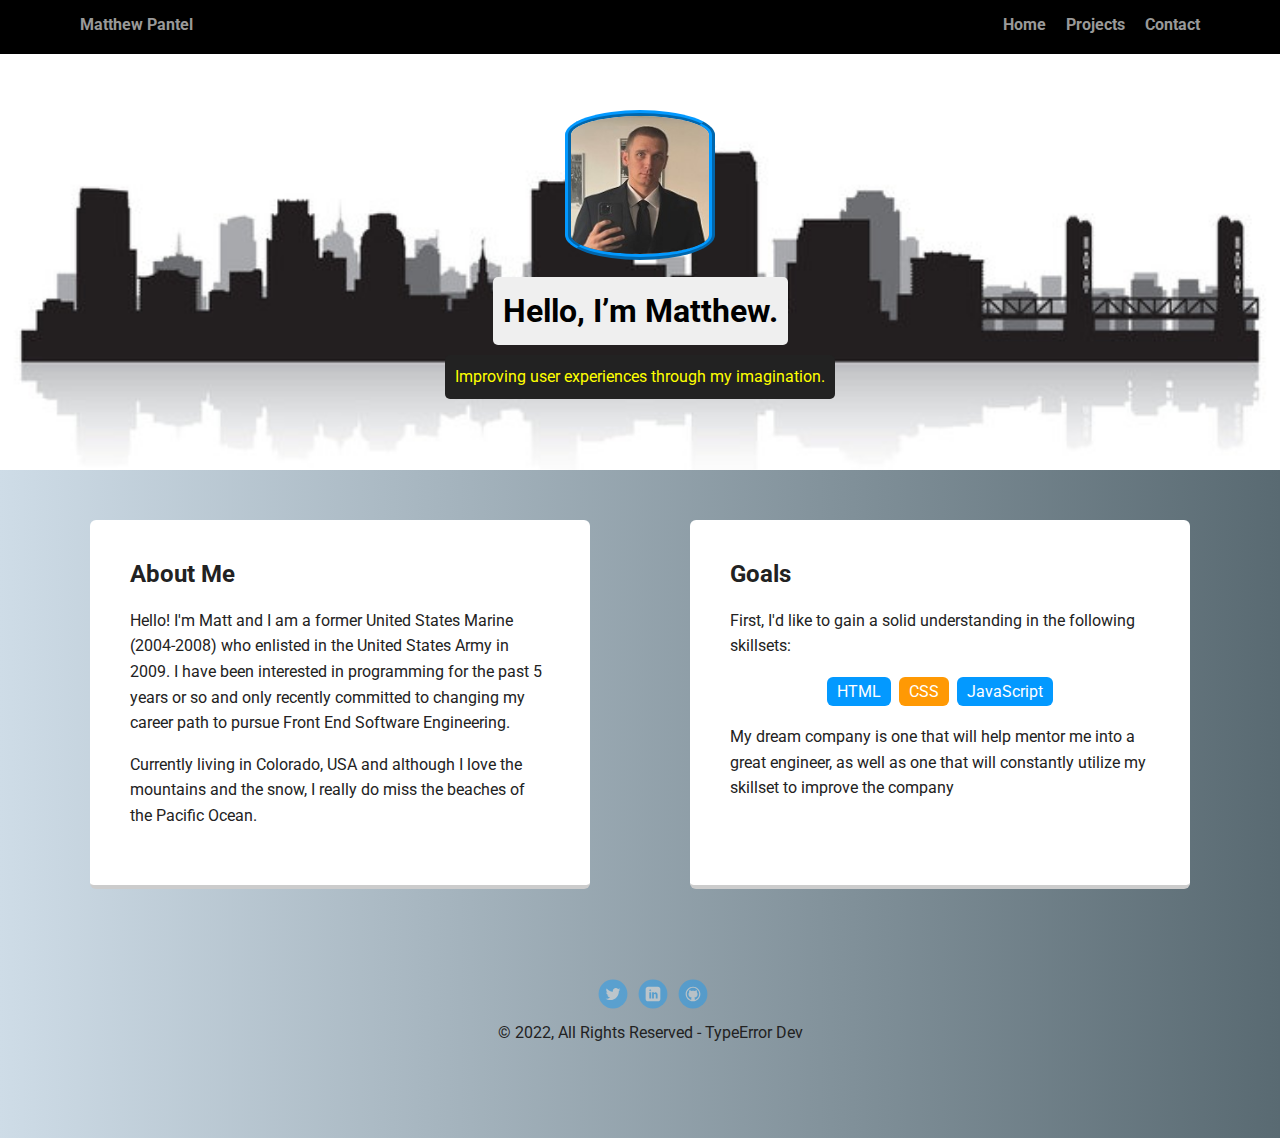
<file: index.html>
<!DOCTYPE html>
<html lang="en">
  <head>
    <meta charset="utf-8" />
    <title>Matthew Pantel's Profile</title>
    <meta name="viewport" content="width=device-width, initial-scale=1.0" />
    <link rel="stylesheet" href="styles.css" />
    <link
      href="https://fonts.googleapis.com/css?family=Muli%7CRoboto:400,300,500,700,900"
      rel="stylesheet"
    />
  </head>
  <body class="index">
    <nav class="navbar">
      <ul class="nav">
        <li class="name"><a href="index.html">Matthew Pantel</a></li>
        <li><a href="index.html">Home</a></li>
        <li><a href="project.html">Projects</a></li>
        <li><a href="contact.html">Contact</a></li>
      </ul>
    </nav>

    <header>
      <img
        src="images/pfp.jpg"
        alt="Drawing of Matthew"
        class="profile-image"
      />
      <h1 class="tag name">Hello, I’m Matthew.</h1>
      <p class="tag location">
        Improving user experiences through my imagination.
      </p>
    </header>

    <main class="flex">
      <article class="infocard">
        <h2>About Me</h2>
        <p>
          Hello! I'm Matt and I am a former United States Marine (2004-2008) who
          enlisted in the United States Army in 2009. I have been interested in
          programming for the past 5 years or so and only recently committed to
          changing my career path to pursue Front End Software Engineering.
        </p>
        <p>
          Currently living in Colorado, USA and although I love the mountains
          and the snow, I really do miss the beaches of the Pacific Ocean.
        </p>
      </article>

      <article class="infocard">
        <h2>Goals</h2>
        <p>
          First, I'd like to gain a solid understanding in the following
          skillsets:
        </p>
        <ul class="skills">
          <li>HTML</li>
          <li>CSS</li>
          <li>JavaScript</li>
        </ul>
        <p>
          My dream company is one that will help mentor me into a great
          engineer, as well as one that will constantly utilize my skillset to
          improve the company
        </p>
      </article>
    </main>
    <footer>
      <ul>
        <li>
          <a
            href="https://twitter.com/TypeErrorDev"
            target="_blank"
            class="social twitter"
            >Twitter</a
          >
        </li>
        <li>
          <a
            href="https://www.linkedin.com/in/matthewpantel/"
            target="_blank"
            class="social linkedin"
            >LinkedIn</a
          >
        </li>
        <li>
          <a
            href="https://github.com/TypeErrorDev"
            target="_blank"
            class="social github"
            >Github</a
          >
        </li>
      </ul>
      <p class="copyright">&copy; 2022, All Rights Reserved - TypeError Dev</p>
    </footer>
  </body>
</html>
</file>
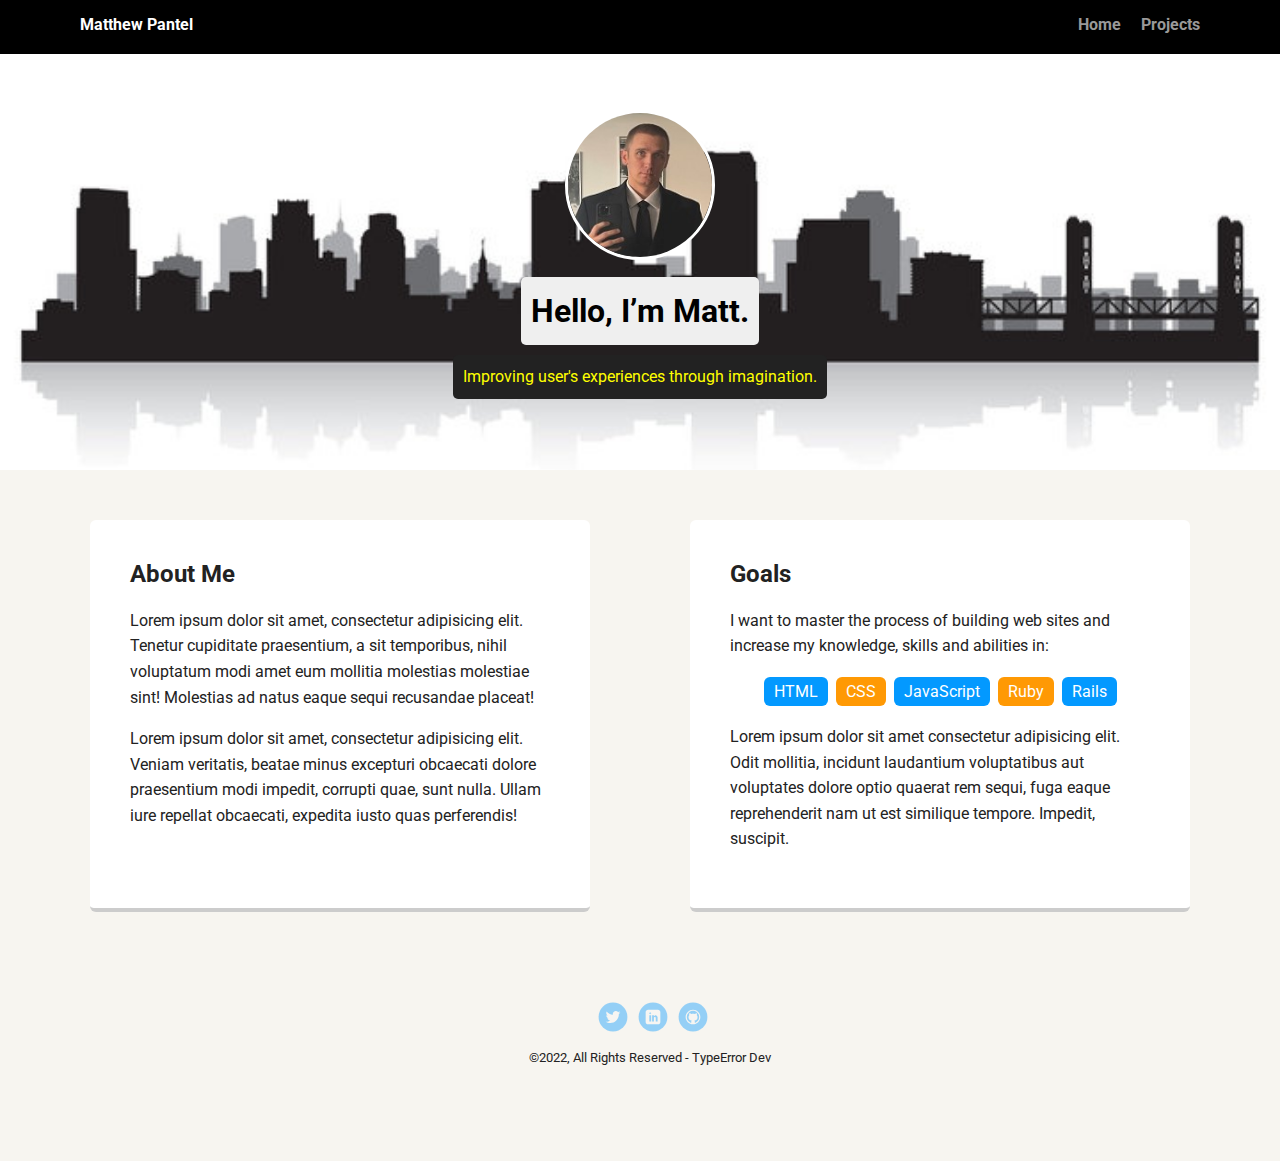
<file: HTML/index.html>
<!DOCTYPE html>
<html lang="en">
  <head>
    <meta charset="utf-8" />
    <title>Matthew Pantel's Profile</title>
    <meta name="viewport" content="width=device-width, initial-scale=1.0" />
    <link rel="stylesheet" href="/CSS/style.css" />
    <link
      href="https://fonts.googleapis.com/css?family=Muli%7CRoboto:400,300,500,700,900"
      rel="stylesheet"
    />
  </head>
  <body>
    <div class="main-nav">
      <ul class="nav">
        <li class="name">Matthew Pantel</li>
        <li><a href="index.html">Home</a></li>
        <li><a href="projects.html">Projects</a></li>
      </ul>
    </div>

    <header>
      <img
        src="/images/pfp.jpg"
        alt="Drawing of Jane Smith"
        class="profile-image"
      />
      <h1 class="tag name">Hello, I’m Matt.</h1>
      <p class="tag location">
        Improving user's experiences through imagination.
      </p>
    </header>

    <main class="flex">
      <div class="card">
        <h2>About Me</h2>
        <p>
          Lorem ipsum dolor sit amet, consectetur adipisicing elit. Tenetur
          cupiditate praesentium, a sit temporibus, nihil voluptatum modi amet
          eum mollitia molestias molestiae sint! Molestias ad natus eaque sequi
          recusandae placeat!
        </p>
        <p>
          Lorem ipsum dolor sit amet, consectetur adipisicing elit. Veniam
          veritatis, beatae minus excepturi obcaecati dolore praesentium modi
          impedit, corrupti quae, sunt nulla. Ullam iure repellat obcaecati,
          expedita iusto quas perferendis!
        </p>
      </div>

      <div class="card">
        <h2>Goals</h2>
        <p>
          I want to master the process of building web sites and increase my
          knowledge, skills and abilities in:
        </p>
        <ul class="skills">
          <li>HTML</li>
          <li>CSS</li>
          <li>JavaScript</li>
          <li>Ruby</li>
          <li>Rails</li>
        </ul>
        <p>
          Lorem ipsum dolor sit amet consectetur adipisicing elit. Odit
          mollitia, incidunt laudantium voluptatibus aut voluptates dolore optio
          quaerat rem sequi, fuga eaque reprehenderit nam ut est similique
          tempore. Impedit, suscipit.
        </p>
      </div>
    </main>
    <footer>
      <ul>
        <li>
          <a
            href="https://twitter.com/TypeErrorDev"
            target="_blank"
            class="social twitter"
            >Twitter</a
          >
        </li>
        <li>
          <a
            href="https://www.linkedin.com/in/matthewpantel/"
            target="_blank"
            class="social linkedin"
            >LinkedIn</a
          >
        </li>
        <li>
          <a
            href="https://github.com/TypeErrorDev"
            target="_blank"
            class="social github"
            >Github</a
          >
        </li>
      </ul>
      <p class="copyright">
        <small>&copy;2022, All Rights Reserved - TypeError Dev</small>
      </p>
    </footer>
  </body>
</html>
</file>
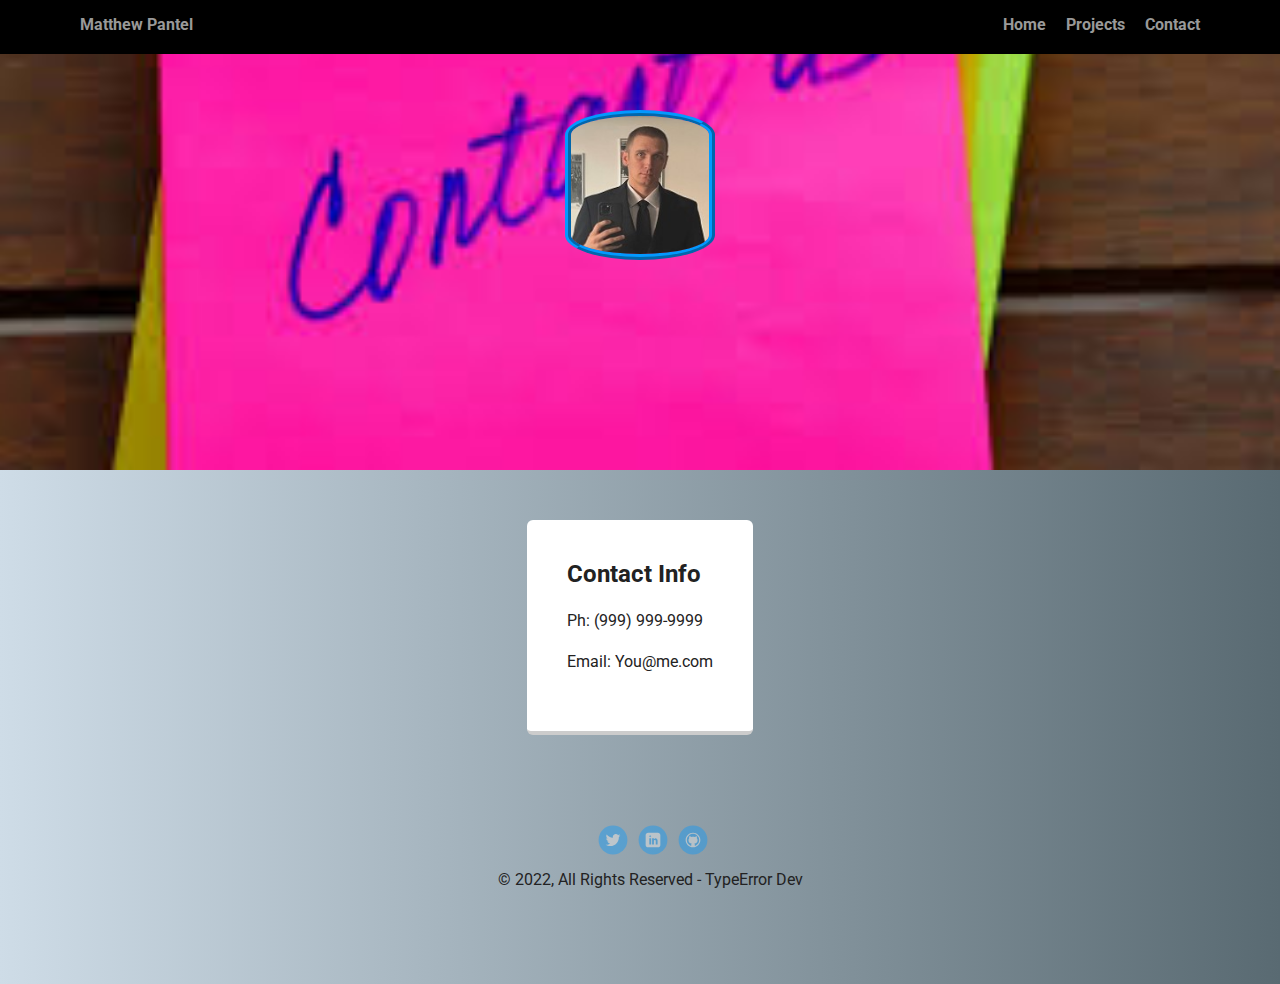
<file: contact.html>
<!DOCTYPE html>
<html lang="en">
  <head>
    <meta charset="utf-8" />
    <title>Matthew Pantel's Profile</title>
    <meta name="viewport" content="width=device-width, initial-scale=1.0" />
    <link rel="stylesheet" href="styles.css" />
    <link
      href="https://fonts.googleapis.com/css?family=Muli%7CRoboto:400,300,500,700,900"
      rel="stylesheet"
    />
  </head>
  <body class="contact">
    <nav class="navbar">
      <ul class="nav">
        <li class="name"><a href="index.html">Matthew Pantel</a></li>
        <li><a href="index.html">Home</a></li>
        <li><a href="project.html">Projects</a></li>
        <li><a href="contact.html">Contact</a></li>
      </ul>
    </nav>

    <header class="contact-banner">
      <img
        src="images/pfp.jpg"
        alt="Drawing of Matthew"
        class="profile-image"
        id="contact-profile"
      />
    </header>

    <main class="flex">
      <section class="infocard" id="contact">
        <h2>Contact Info</h2>
        <p>Ph: (999) 999-9999</p>
        <p>Email: You@me.com</p>
      </section>
    </main>
    <footer>
      <ul>
        <li>
          <a
            href="https://twitter.com/TypeErrorDev"
            target="_blank"
            class="social twitter"
            >Twitter</a
          >
        </li>
        <li>
          <a
            href="https://www.linkedin.com/in/matthewpantel/"
            target="_blank"
            class="social linkedin"
            >LinkedIn</a
          >
        </li>
        <li>
          <a
            href="https://github.com/TypeErrorDev"
            target="_blank"
            class="social github"
            >Github</a
          >
        </li>
      </ul>
      <p class="copyright">&copy; 2022, All Rights Reserved - TypeError Dev</p>
    </footer>
  </body>
</html>
</file>
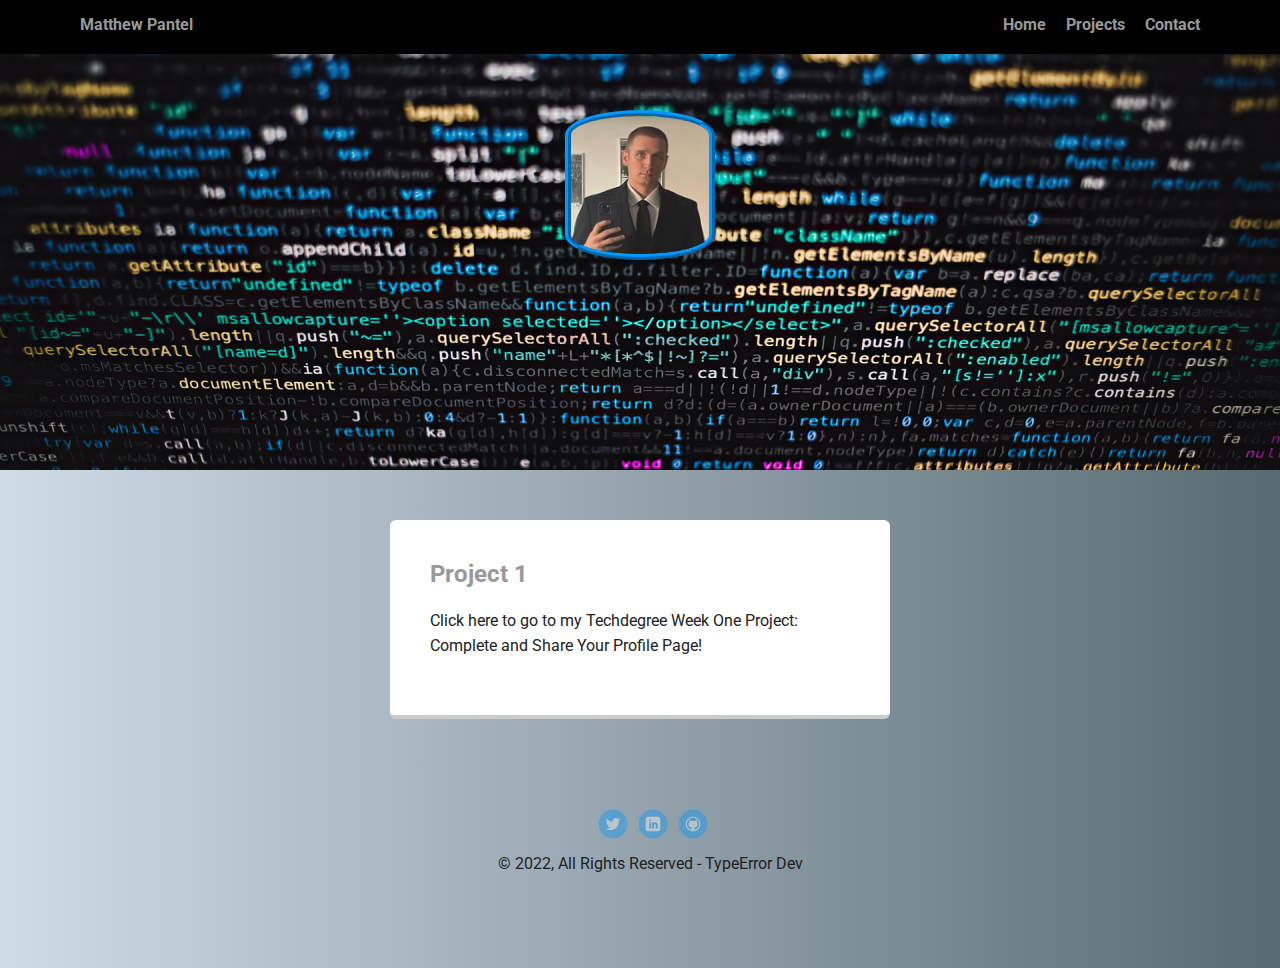
<file: project.html>
<!DOCTYPE html>
<html lang="en">
  <head>
    <meta charset="utf-8" />
    <title>Matthew Pantel's Profile</title>
    <meta name="viewport" content="width=device-width, initial-scale=1.0" />
    <link rel="stylesheet" href="styles.css" />
    <link
      href="https://fonts.googleapis.com/css?family=Muli%7CRoboto:400,300,500,700,900"
      rel="stylesheet"
    />
  </head>
  <body class="projects">
    <nav class="navbar">
      <ul class="nav">
        <li class="name"><a href="index.html">Matthew Pantel</a></li>
        <li><a href="index.html">Home</a></li>
        <li><a href="project.html">Projects</a></li>
        <li><a href="contact.html">Contact</a></li>
      </ul>
    </nav>

    <header class="project-banner">
      <img
        src="images/pfp.jpg"
        alt="Drawing of Matthew"
        class="profile-image"
        id="project-profile"
      />
    </header>

    <main class="flex">
      <section class="infocard">
        <h2>
          <a
            href="https://github.com/TypeErrorDev/Week-One-Project"
            target="_blank"
            id="github-project1"
            >Project 1</a
          >
        </h2>
        <p>
          Click here to go to my Techdegree Week One Project: Complete and Share
          Your Profile Page!
        </p>
      </section>
    </main>
    <footer>
      <ul>
        <li>
          <a
            href="https://twitter.com/TypeErrorDev"
            target="_blank"
            class="social twitter"
            >Twitter</a
          >
        </li>
        <li>
          <a
            href="https://www.linkedin.com/in/matthewpantel/"
            target="_blank"
            class="social linkedin"
            >LinkedIn</a
          >
        </li>
        <li>
          <a
            href="https://github.com/TypeErrorDev"
            target="_blank"
            class="social github"
            >Github</a
          >
        </li>
      </ul>
      <p class="copyright">&copy; 2022, All Rights Reserved - TypeError Dev</p>
    </footer>
  </body>
</html>
</file>
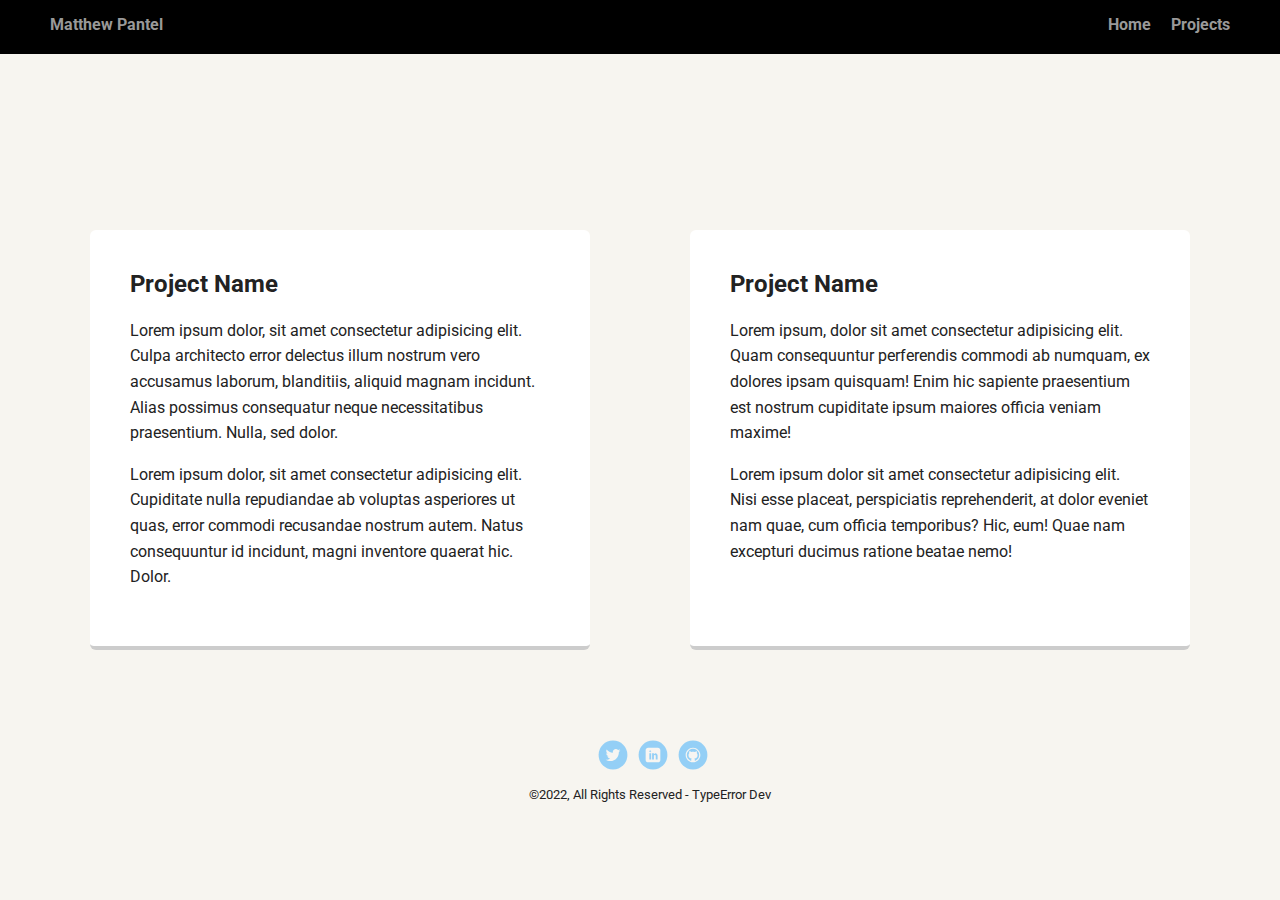
<file: HTML/projects.html>
<!DOCTYPE html>
<html lang="en">
  <head>
    <meta charset="utf-8" />
    <title>Matthew Pantel's Projects</title>
    <meta name="viewport" content="width=device-width, initial-scale=1.0" />
    <link rel="stylesheet" href="/CSS/style_projects.css" />
    <link
      href="https://fonts.googleapis.com/css?family=Muli%7CRoboto:400,300,500,700,900"
      rel="stylesheet"
    />
  </head>
  <body>
    <div class="main-nav">
      <ul class="nav">
        <li class="name"><a href="index.html">Matthew Pantel</a></li>
        <li><a href="index.html">Home</a></li>
        <li><a href="projects.html">Projects</a></li>
      </ul>
    </div>

    <main class="flex">
      <div class="card">
        <h2>Project Name</h2>
        <p>
          Lorem ipsum dolor, sit amet consectetur adipisicing elit. Culpa
          architecto error delectus illum nostrum vero accusamus laborum,
          blanditiis, aliquid magnam incidunt. Alias possimus consequatur neque
          necessitatibus praesentium. Nulla, sed dolor.
        </p>
        <p>
          Lorem ipsum dolor, sit amet consectetur adipisicing elit. Cupiditate
          nulla repudiandae ab voluptas asperiores ut quas, error commodi
          recusandae nostrum autem. Natus consequuntur id incidunt, magni
          inventore quaerat hic. Dolor.
        </p>
      </div>

      <div class="card">
        <h2>Project Name</h2>
        <p>
          Lorem ipsum, dolor sit amet consectetur adipisicing elit. Quam
          consequuntur perferendis commodi ab numquam, ex dolores ipsam
          quisquam! Enim hic sapiente praesentium est nostrum cupiditate ipsum
          maiores officia veniam maxime!
        </p>

        <p>
          Lorem ipsum dolor sit amet consectetur adipisicing elit. Nisi esse
          placeat, perspiciatis reprehenderit, at dolor eveniet nam quae, cum
          officia temporibus? Hic, eum! Quae nam excepturi ducimus ratione
          beatae nemo!
        </p>
      </div>
    </main>
    <footer>
      <ul>
        <li>
          <a
            href="https://twitter.com/TypeErrorDev"
            target="_blank"
            class="social twitter"
            >Twitter</a
          >
        </li>
        <li><a href="#" class="social linkedin">LinkedIn</a></li>
        <li><a href="#" class="social github">Github</a></li>
      </ul>
      <p class="copyright">
        <small>&copy;2022, All Rights Reserved - TypeError Dev</small>
      </p>
    </footer>
  </body>
</html>
</file>
<file: styles.css>
/* Global Layout Set-up */
* {
  box-sizing: border-box;
}

body {
  margin: 0;
  padding: 0;
  text-align: center;
  font-family: "Roboto", sans-serif;
  color: #222;
  background: #a7a8ac;
}
/* Link Styles */

a {
  text-decoration: none;
  color: #999;
}
a:hover {
  color: #6633ff;
}

/* Section Styles */

.navbar {
  width: 100%;
  background: black;
  min-height: 30px;
  padding: 10px;
  position: fixed;
  text-align: center;
}
.nav {
  display: flex;
  justify-content: space-around;
  font-weight: 700;
  list-style-type: none;
  margin: 0 auto;
  padding: 0;
}

.nav .name {
  display: block;
  margin-right: auto;
  color: white;
}
.nav li {
  padding: 5px 10px 10px 10px;
}
.nav a {
  transition: all 0.5s;
}
.nav a:hover {
  color: white;
}

header {
  text-align: center;
  background: url("images/Sacramento2.jpg") no-repeat top center;
  background-size: cover;
  overflow: hidden;
  padding-top: 60px;
}
header {
  line-height: 1.5;
}
header .profile-image {
  margin-top: 50px;
  width: 150px;
  height: 150px;
  border-radius: 90px/30px;
  border: 6px ridge #0399ff;
  transition: all 0.5s;
}

header .profile-image:hover {
  transform: scale(1.5) rotate(15deg);
}
.tag {
  background-color: #efefef;
  color: black;
  padding: 10px;
  border-radius: 5px;
  display: table;
  margin: 10px auto;
}
.location {
  background-color: #222;
  color: yellow;
}
.infocard {
  margin: 30px;
  padding: 20px 40px 40px;
  max-width: 500px;
  text-align: left;
  background: #fff;
  border-bottom: 4px solid #ccc;
  border-radius: 6px;
  transition: all 0.5s;
}
.infocard:hover {
  border-color: #6d6e72;
}

ul.skills {
  padding: 0;
  text-align: center;
}

.skills li {
  border-radius: 6px;
  display: inline-block;
  background: #ff9904;
  color: white;
  padding: 5px 10px;
  margin: 2px;
}

.skills li:nth-child(odd) {
  background: #0399ff;
}

footer {
  width: 100%;
  min-height: 30px;
  padding: 20px 0 40px 20px;
}

footer .copyright {
  top: -8px;
  font-size: 0.75em;
}

footer ul {
  list-style-type: none;
  margin: 0;
  padding: 0;
}

footer ul li {
  display: inline-block;
}

a.social {
  display: inline-block;
  text-indent: -9999px;
  margin-left: 5px;
  width: 30px;
  height: 30px;
  background-size: 30px 30px;
  opacity: 0.4;
  transition: all 0.5s;
}
a.twitter {
  background-image: url(images/twitter.svg);
}
a.linkedin {
  background-image: url(images/linkedin.svg);
}
a.github {
  background-image: url(images/github.svg);
}
a.social:hover {
  opacity: 1;
}
.clearfix {
  clear: both;
}

/* Styles for larger screens */
@media screen and (min-width: 720px) {
  .flex {
    display: -ms-flexbox; /* TWEENER - IE 10 */
    display: flex;
    max-width: 1200px;
    -ms-flex-pack: distribute;
    justify-content: space-around;
    margin: 0 auto;
  }

  header {
    min-height: 470px;
  }

  .nav {
    max-width: 1200px;
    padding: 0 30px;
  }

  main {
    padding-top: 20px;
  }

  main p {
    line-height: 1.6em;
  }

  footer {
    font-size: 1.3em;
    max-width: 1200px;
    margin: 40px auto;
  }
}

/* Styles for Projects.html */
.project-banner {
  text-align: center;
  background: url("images/projects_bg.jpg") no-repeat top center;
  background-size: cover;
  overflow: hidden;
  padding-top: 60px;
}
a.github-project1,
a.github-project1:visited,
a.github-project1:hover,
a.github-project1:active {
  text-decoration: none;
  color: inherit;
}

/* Styles for contacts.html*/
/* Permalink - use to edit and share this gradient: https://colorzilla.com/gradient-editor/#cedce7+0,596a72+100;Grey+3D+%231 */

.contact-banner {
  text-align: center;
  background: url("images/contact_banner2.jpg") no-repeat top center;
  background-size: cover;
  overflow: hidden;
  padding-top: 60px;
}
.contact,
.projects,
.index {
  background: #cedce7; /* Old browsers */
  background: -moz-linear-gradient(
    left,
    #cedce7 0%,
    #596a72 100%
  ); /* FF3.6-15 */
  background: -webkit-linear-gradient(
    left,
    #cedce7 0%,
    #596a72 100%
  ); /* Chrome10-25,Safari5.1-6 */
  background: linear-gradient(
    to right,
    #cedce7 0%,
    #596a72 100%
  ); /* W3C, IE10+, FF16+, Chrome26+, Opera12+, Safari7+ */
  filter: progid:DXImageTransform.Microsoft.gradient( startColorstr='#cedce7', endColorstr='#596a72',GradientType=1 ); /* IE6-9 */
}
</file>
<file: CSS/style.css>
/* Global Layout Set-up */
* {
  box-sizing: border-box;
}

body {
  margin: 0;
  padding: 0;
  text-align: center;
  font-family: "Roboto", sans-serif;
  color: #222;
  background: #f7f5f0;
}
/* Link Styles */

a {
  text-decoration: none;
  color: #999;
}
a:hover {
  color: #6633ff;
}

/* Section Styles */

.main-nav {
  width: 100%;
  background: black;
  min-height: 30px;
  padding: 10px;
  position: fixed;
  text-align: center;
}
.nav {
  display: flex;
  justify-content: space-around;
  font-weight: 700;
  list-style-type: none;
  margin: 0 auto;
  padding: 0;
}

.nav .name {
  display: block;
  margin-right: auto;
  color: white;
}
.nav li {
  padding: 5px 10px 10px 10px;
}
.nav a {
  transition: all 0.5s;
}
.nav a:hover {
  color: white;
}

header {
  text-align: center;
  background: url("/images/Sacramento2.jpg") no-repeat top center;
  background-size: cover;
  overflow: hidden;
  padding-top: 60px;
}
header {
  line-height: 1.5;
}
header .profile-image {
  margin-top: 50px;
  width: 150px;
  height: 150px;
  border-radius: 50%;
  border: 3px solid white;
  transition: all 0.5s;
}
header .profile-image:hover {
  transform: scale(1.2) rotate(5deg);
}
.tag {
  background-color: #efefef;
  color: black;
  padding: 10px;
  border-radius: 5px;
  display: table;
  margin: 10px auto;
}
.location {
  background-color: #222;
  color: yellow;
}
.card {
  margin: 30px;
  padding: 20px 40px 40px;
  max-width: 500px;
  text-align: left;
  background: #fff;
  border-bottom: 4px solid #ccc;
  border-radius: 6px;
  transition: all 0.5s;
}
.card:hover {
  border-color: #6c6d71;
}

ul.skills {
  padding: 0;
  text-align: center;
}

.skills li {
  border-radius: 6px;
  display: inline-block;
  background: #ff9904;
  color: white;
  padding: 5px 10px;
  margin: 2px;
}

.skills li:nth-child(odd) {
  background: #0399ff;
}

footer {
  width: 100%;
  min-height: 30px;
  padding: 20px 0 40px 20px;
}

footer .copyright {
  top: -8px;
  font-size: 0.75em;
}

footer ul {
  list-style-type: none;
  margin: 0;
  padding: 0;
}

footer ul li {
  display: inline-block;
}

a.social {
  display: inline-block;
  text-indent: -9999px;
  margin-left: 5px;
  width: 30px;
  height: 30px;
  background-size: 30px 30px;
  opacity: 0.4;
  transition: all 0.5s;
}
a.twitter {
  background-image: url(/images/twitter.svg);
}
a.linkedin {
  background-image: url(/images/linkedin.svg);
}
a.github {
  background-image: url(/images/github.svg);
}
a.social:hover {
  opacity: 1;
}
.clearfix {
  clear: both;
}

/* Styles for larger screens */
@media screen and (min-width: 720px) {
  .flex {
    display: -ms-flexbox; /* TWEENER - IE 10 */
    display: flex;
    max-width: 1200px;
    -ms-flex-pack: distribute;
    justify-content: space-around;
    margin: 0 auto;
  }

  header {
    min-height: 470px;
  }

  .nav {
    max-width: 1200px;
    padding: 0 30px;
  }

  main {
    padding-top: 20px;
  }

  main p {
    line-height: 1.6em;
  }

  footer {
    font-size: 1.3em;
    max-width: 1200px;
    margin: 40px auto;
  }
}
</file>
<file: CSS/style_projects.css>
/* Global Layout Set-up */
* {
  box-sizing: border-box;
}

body {
  margin: 0;
  padding: 0;
  text-align: center;
  font-family: "Roboto", sans-serif;
  color: #222;
  background: #f7f5f0;
}
/* Link Styles */

a {
  text-decoration: none;
  color: #999;
}
a:hover {
  color: #6633ff;
}

/* Section Styles */

.main-nav {
  width: 100%;
  background: black;
  min-height: 30px;
  padding: 10px;
  position: fixed;
  text-align: center;
}
.nav {
  display: flex;
  justify-content: space-around;
  font-weight: 700;
  list-style-type: none;
  margin: 0 auto;
  padding: 0;
}

.nav .name {
  display: block;
  margin-right: auto;
  color: white;
}
.nav li {
  padding: 5px 10px 10px 10px;
}
.nav a {
  transition: all 0.5s;
}
.nav a:hover {
  color: white;
}

header {
  text-align: center;
  background: url("/images/Sacramento2.jpg") no-repeat top center;
  background-size: cover;
  overflow: hidden;
  padding-top: 60px;
}
header {
  line-height: 1.5;
}
header .profile-image {
  margin-top: 50px;
  width: 150px;
  height: 150px;
  border-radius: 50%;
  border: 3px solid white;
  transition: all 0.5s;
}
header .profile-image:hover {
  transform: scale(1.2) rotate(5deg);
}
.tag {
  background-color: #efefef;
  color: black;
  padding: 10px;
  border-radius: 5px;
  display: table;
  margin: 10px auto;
}
.location {
  background-color: #222;
  color: yellow;
}
.card {
  margin: 30px;
  padding: 20px 40px 40px;
  max-width: 500px;
  text-align: left;
  background: #fff;
  border-bottom: 4px solid #ccc;
  border-radius: 6px;
  transition: all 0.5s;
}
.card:hover {
  border-color: #6c6d71;
}

ul.skills {
  padding: 0;
  text-align: center;
}

.skills li {
  border-radius: 6px;
  display: inline-block;
  background: #ff9904;
  color: white;
  padding: 5px 10px;
  margin: 2px;
}

.skills li:nth-child(odd) {
  background: #0399ff;
}

footer {
  width: 100%;
  min-height: 30px;
  padding: 20px 0 40px 20px;
}

footer .copyright {
  top: -8px;
  font-size: 0.75em;
}

footer ul {
  list-style-type: none;
  margin: 0;
  padding: 0;
}

footer ul li {
  display: inline-block;
}

a.social {
  display: inline-block;
  text-indent: -9999px;
  margin-left: 5px;
  width: 30px;
  height: 30px;
  background-size: 30px 30px;
  opacity: 0.4;
  transition: all 0.5s;
}
a.twitter {
  background-image: url(/images/twitter.svg);
}
a.linkedin {
  background-image: url(/images/linkedin.svg);
}
a.github {
  background-image: url(/images/github.svg);
}
a.social:hover {
  opacity: 1;
}
.clearfix {
  clear: both;
}

/* Styles for larger screens */
@media screen and (min-width: 720px) {
  .flex {
    display: -ms-flexbox; /* TWEENER - IE 10 */
    display: flex;
    max-width: 1200px;
    -ms-flex-pack: distribute;
    justify-content: space-around;
    margin: 0 auto;
  }

  header {
    min-height: 470px;
  }

  .nav {
    max-width: 1200px;
    /* padding: 0 30px; */
  }

  main {
    padding-top: 200px;
  }

  main p {
    line-height: 1.6em;
  }

  footer {
    font-size: 1.3em;
    max-width: 1200px;
    margin: 40px auto;
  }
}
</file>
